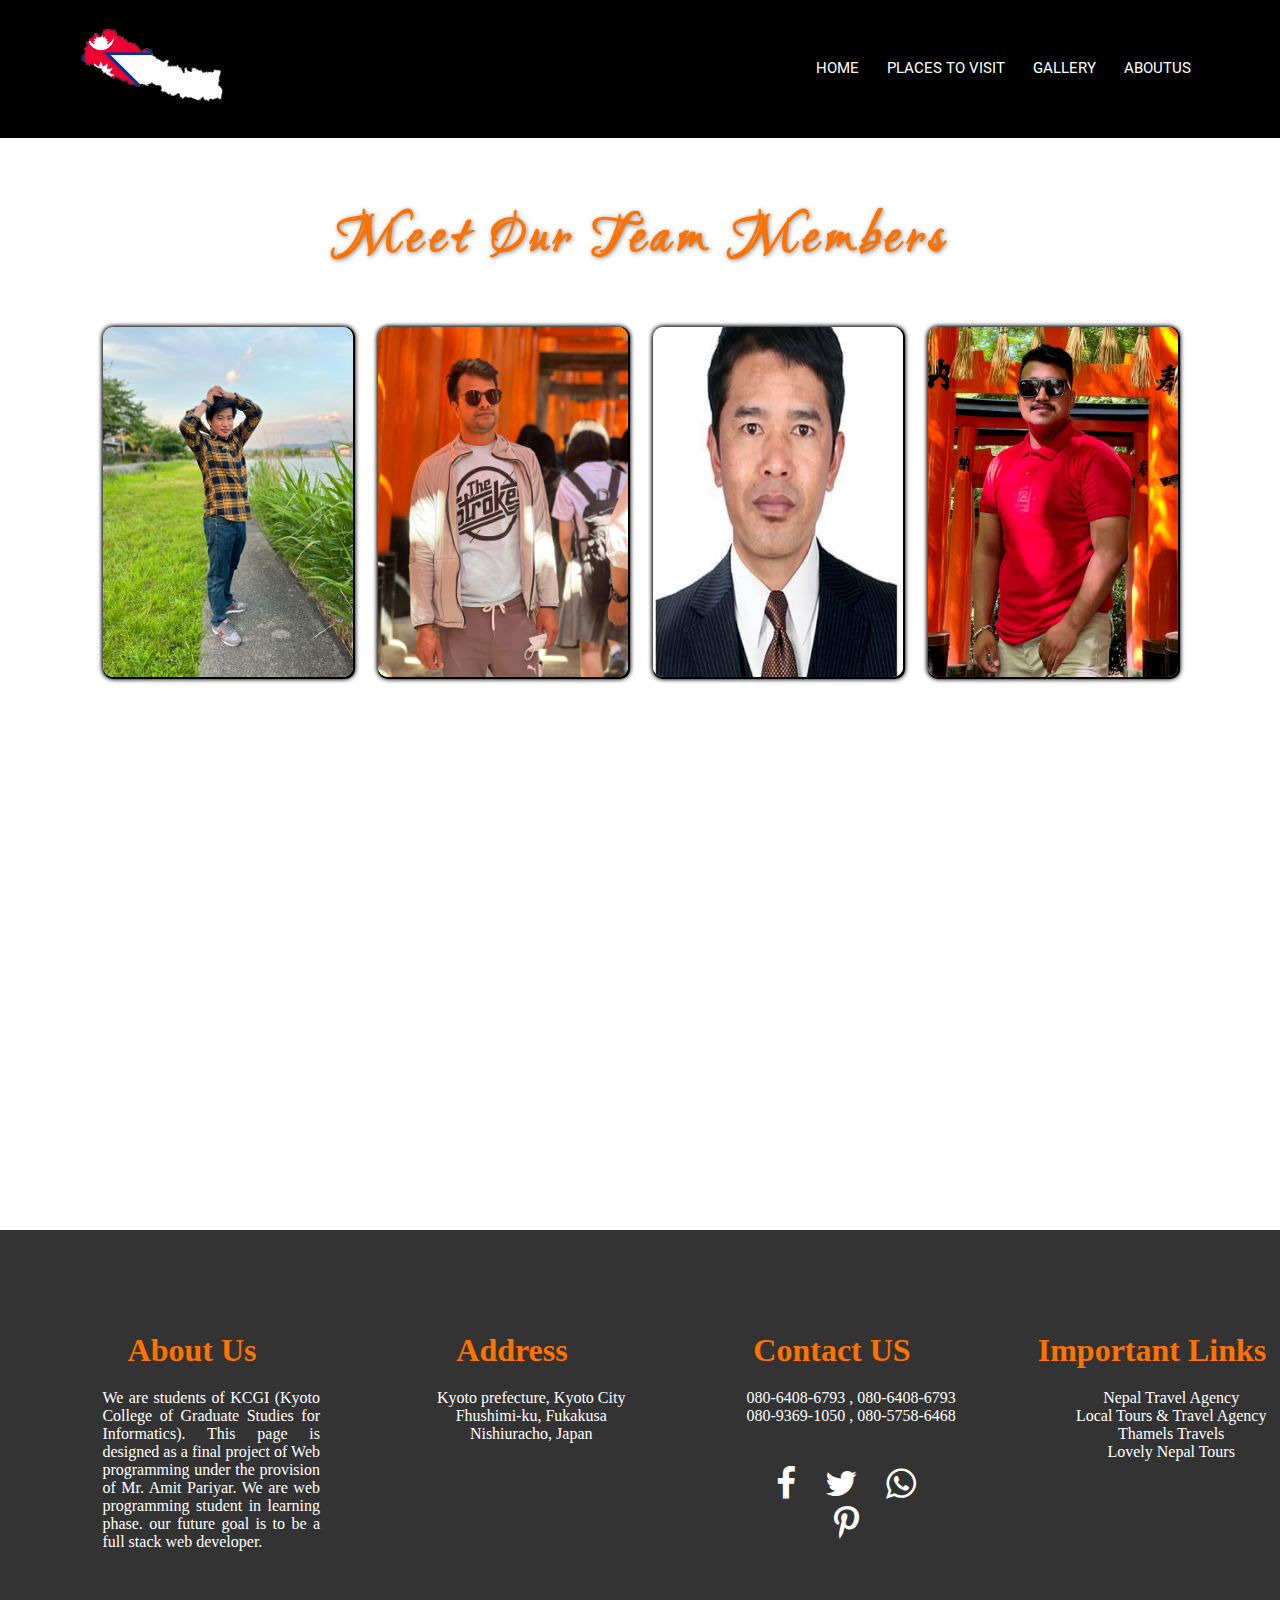
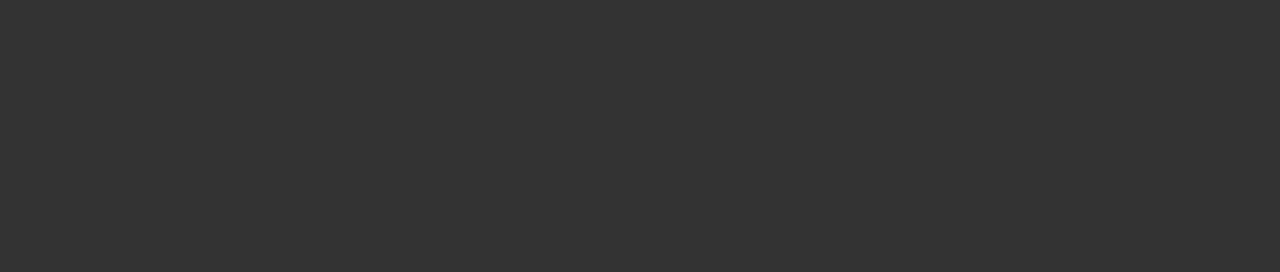
<file: html/about.html>
<!DOCTYPE html>
<html lang="en">

<head>
    <meta charset="UTF-8">
    <meta http-equiv="X-UA-Compatible" content="IE=edge">
    <meta name="viewport" content="width=device-width, initial-scale=1.0">
    <title> Tourism | Nepal </title>
    <link rel="stylesheet" href="../css/style.css">
<link rel="stylesheet" href="https://stackpath.bootstrapcdn.com/font-awesome/4.7.0/css/font-awesome.min.css">
</head>

<body>
    <section class="header-1">
        <nav>
            <a href="../index.html"> <img src="../image/logo.png" /></a>
            <div class="nav_links" id="navlink">
                <i class="fa fa-times" onclick="hidemenu()"> </i>

                <ul>
                    <li> <a href="../index.html">Home</a></li>
                    <li> <a href="place.html"">Places To Visit</a></li>
                    <li> <a href="gallery.html">Gallery</a></li>
                    <li> <a href="about.html">AboutUs</a></li>
                </ul>
            </div>
            <i class="fa fa-bars" onclick="showmenu()"></i>

        </nav>
    </section>

        <section id="about">
            <h1 class="head_1">Meet Our Team Members</h1>
            <div class="about_row">
    
                <!-- First flip Box -->
    
                <div class="flip">
                    <div class="box_front">
                        <img src="../image/ghan.jpg" alt="" />
                    </div>
    
                    <div class="box_back">
                        <h1 class="heading1"> M22W0435</h1>
                        <h2> Thapa Ghan Bahadur</h2>
                        <h2> KCGI</h2>
    
                        <p>
                            <span class="team">Team Leader</span> </b><br><br> Graphic | WEB Designer <br>
                            Contact: 080-6408-6793 <br>
                            E-mail: thapaghan2021@gmail.com<br>
                            Shuklagandaki-11, Tanahun, Nepal
                        </p>
                    </div>
                </div>
    
                <!-- Second flip Box -->
    
                <div class="flip">
                    <div class="box_front">
                        <img src="../image/madhav.jpg" alt="" />
                    </div>
    
                    <div class="box_back">
                        <h1 class="heading_1"> M22W0217</h1>
                        <h2> Pandey Madhav Prasad</h2>
                        <h2> KCGI</h2>
    
                        <p>
                            <span class="team">Team Co-Leader</span> </b><br><br> WEB Designer <br>
                            Contact: 080-9369-1050 <br>
                            E-mail: madhav.pandey123@gmail.com<br>
                            Chhatradev - 6, Arghakhanchi, Nepal
                        </p>
                    </div>
                </div>
    
                <!-- Third flip Box -->
    
                <div class="flip">
                    <div class="box_front">
                        <img src="../image/tom.jpeg" alt="" />
                    </div>
    
                    <div class="box_back">
                        <h1 class="heading_1"> M22W0286</h1>
                        <h2> Gurung Tom Prasad</h2>
                        <h2> KCGI</h2>
    
                        <p>
                            <span class="team"> Team Member </span> </b><br><br> WEB Designer <br>
                            Contact: 080- 6408-7322<br>
                            E-mail: tomgurung066@gmail.com<br>
                            Khwolathar-5, Lamjung, Nepal
                        </p>
                    </div>
                </div>
    
                <!-- fourth flip Box-->
    
                <div class="flip">
                    <div class="box_front">
                        <img src="../image/sunil.jpg" alt="" />
                    </div>
    
                    <div class="box_back">
                        <h1 class="heading_1"> M22W0243</h1>
                        <h2> Sunil Adhikari</h2>
                        <h2> KCGI</h2>
    
                        <p>
                            <span class="team">Team Member</span> </b><br><br> WEB Designer <br>
                            Contact: 080-5758-6468 <br>
                            E-mail: suneeladhikari123@gmail.com<br>
                            Sitapaila Ramkot-7,Kathmandu, Nepal
                        </p>
                    </div>
                </div>
    
            </div>
        </section>
    
    <!-- For Footer -->
<section id="footer">
    <div class="footerrow">
    <div class="foot"> <h1>About Us </h1>
    <p class="para">
            We are students of KCGI (Kyoto College of Graduate Studies for Informatics).
        This page is designed as a final project of Web programming under the provision of Mr. Amit Pariyar.
        We are web programming student in learning phase. our future goal is to be a full stack web developer.  
    </p>
    
    
    </div>
    <div class="foot"> 
        <h1>Address</h1>
    <p> 
        Kyoto prefecture, Kyoto City <br>
        Fhushimi-ku, Fukakusa Nishiuracho, Japan
    </p>
    </div>
    <div class="foot"> <h1> Contact US </h1> 
    <p> 
        080-6408-6793 , 080-6408-6793 <br>
        080-9369-1050 , 080-5758-6468
    </p>
     <p class="social"> 
        <i class="fa fa-facebook"></i>
        <i class="fa fa-twitter"></i>
        <i class="fa fa-whatsapp"></i>
        <i class="fa fa-pinterest-p"></i>
     </p>
    </div>
    <div class="foot">
        <h1> Important Links </h1>
        <p>
        <a href=" https://www.plannepal.com"> Nepal Travel Agency</a> <br>
       <a href="  https://www.nepaltourstravel.com"> Local Tours & Travel Agency</a><br>
        <a href=" https://www.thameltravel.com"> Thamels Travels</a><br>
        <a href=" https://www.lovelynepaltours.com"> Lovely Nepal Tours</a>
    </p>
    </div>
</div>
</section>

<script>
    var navlinks=document.getElementById("navlink");
    function showmenu(){
        navlink.style.right="0";
    }
    function hidemenu(){
        navlink.style.right="-210px";
    }
</script>

</body>

</html>
</file>
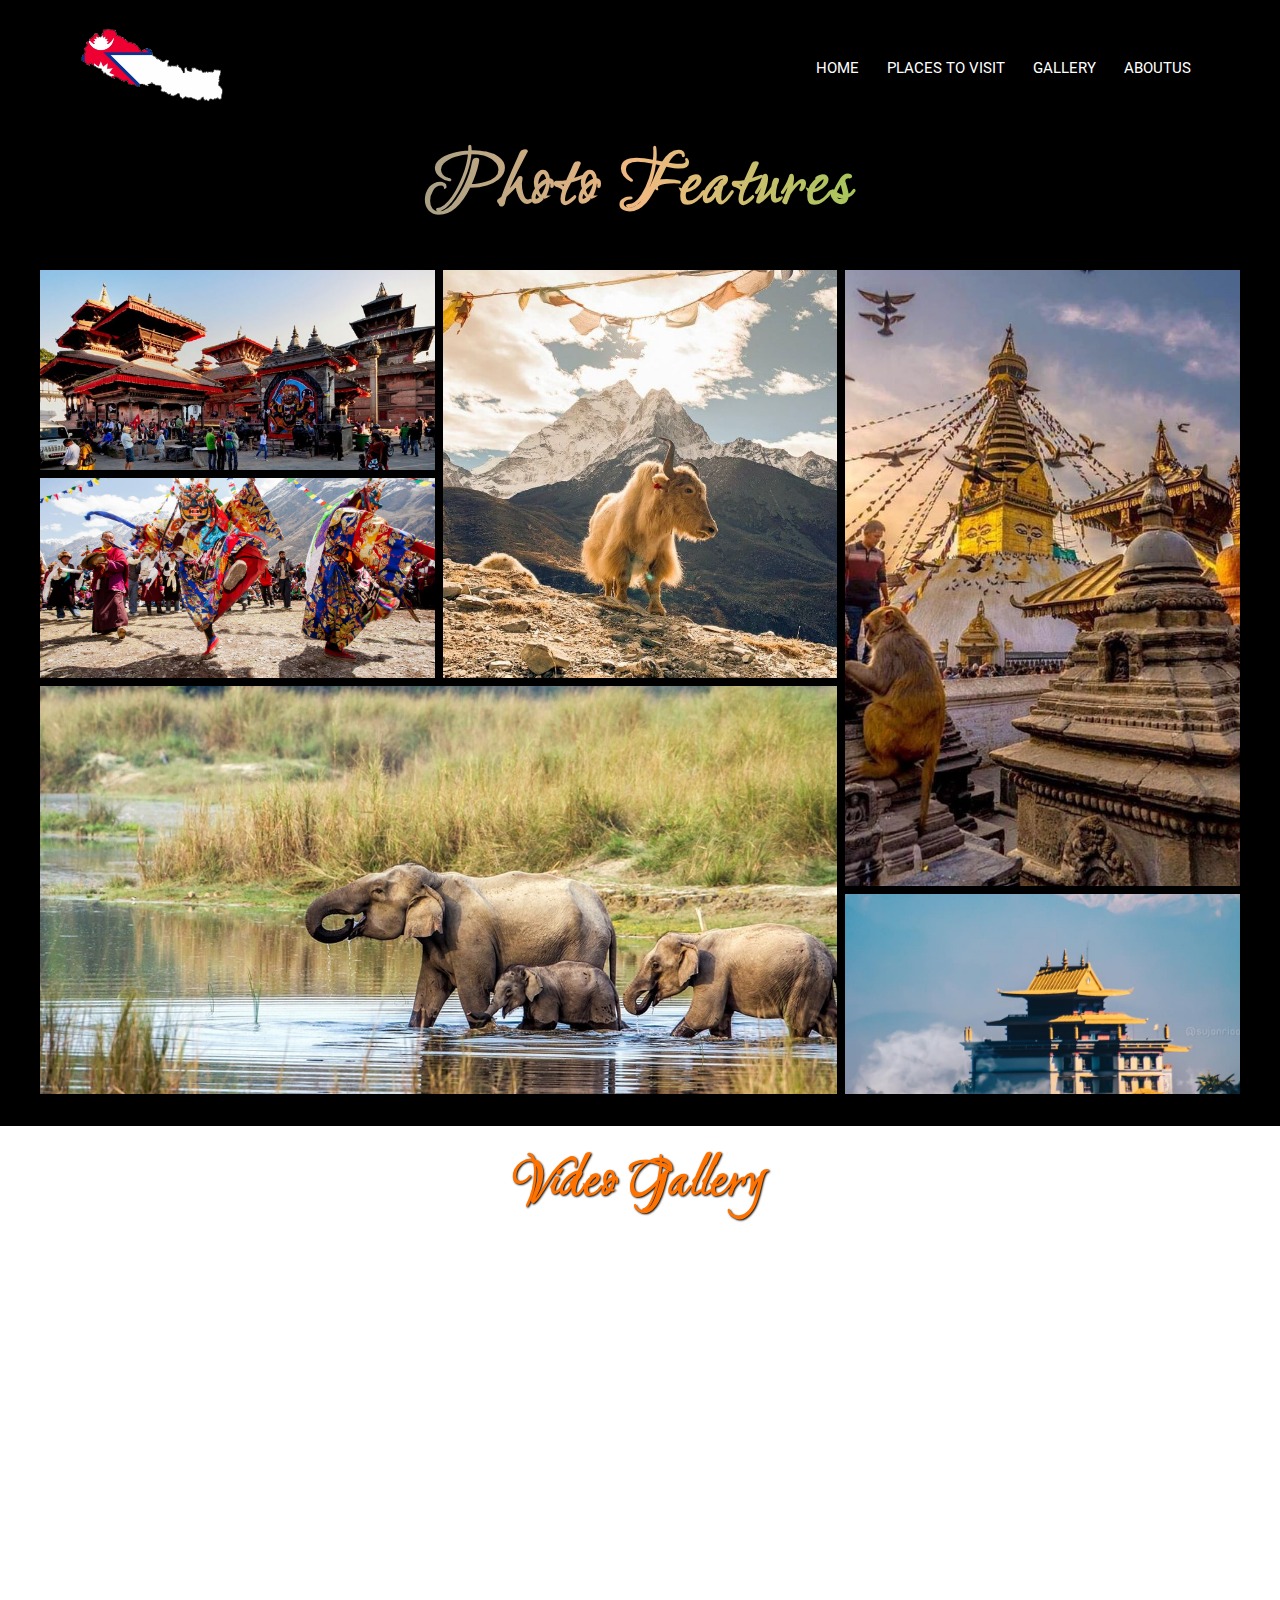
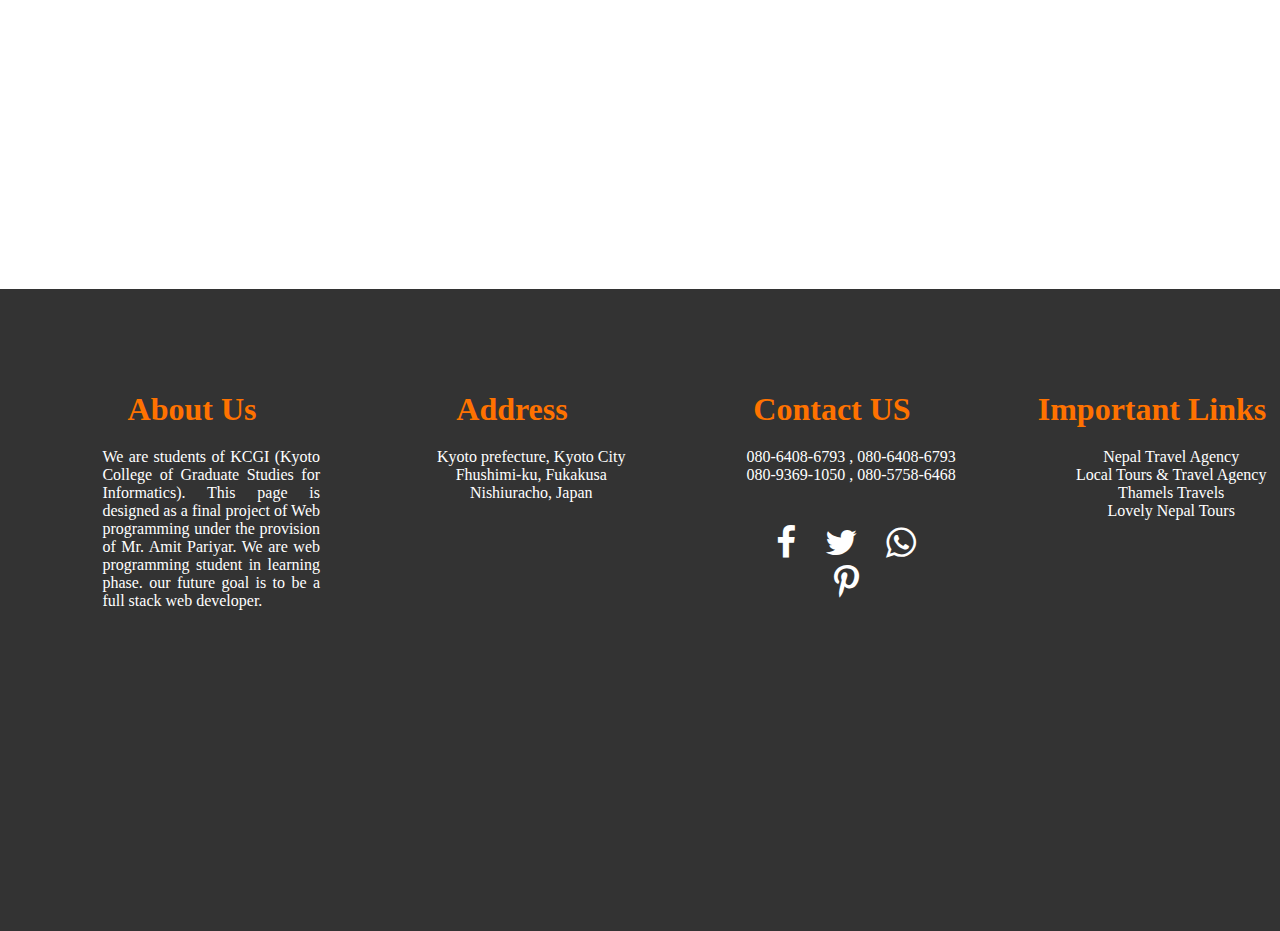
<file: html/gallery.html>
<!DOCTYPE html>
<html lang="en">

<head>
    <meta charset="UTF-8">
    <meta http-equiv="X-UA-Compatible" content="IE=edge">
    <meta name="viewport" content="width=device-width, initial-scale=1.0">
    <title> Tourism | Nepal|Gallery </title>
    <link rel="stylesheet" href="../css/style.css">
<link rel="stylesheet" href="https://stackpath.bootstrapcdn.com/font-awesome/4.7.0/css/font-awesome.min.css">
</head>

<body>
    <section class="header">
        <nav>
            <a href="../index.html"> <img src="../image/logo.png" /></a>
            <div class="nav_links" id="navlink">
                <i class="fa fa-times" onclick="hidemenu()"> </i>

                <ul>
                    <li> <a href="../index.html">Home</a></li>
                    <li> <a href="place.html">Places To Visit</a></li>
                    <li> <a href="gallery.html">Gallery</a></li>
                    <li> <a href="about.html">AboutUs</a></li>
                </ul>
            </div>
            <i class="fa fa-bars" onclick="showmenu()"></i>

        </nav>

         <div class="text">
            <h1> Photo Features </h1>
        </div>
        <div class="wrapper">
        
            <div class="gallery">
                <div class="gallery__item gallery__item--1">
                    <a href="#" class="gallery__link">
                        <img src="../image/darbar.jpg" class="gallery__image" />
                        <div class="gallery__overlay">
                            <span>Durbar Square</span>
        
                        </div>
                    </a>
                </div>
                <div class="gallery__item gallery__item--2">
                    <a href="#" class="gallery__link">
                        <img src="../image/1.jpeg" class="gallery__image" />
                        <div class="gallery__overlay">
                            <span>Cultural Dance</span>
                        </div>
                    </a>
                </div>
                <div class="gallery__item gallery__item--3">
                    <a href="#" class="gallery__link">
                        <img src="../image/v1.jpeg" class="gallery__image" />
                        <div class="gallery__overlay">
                            <span>Yak in the Himalaya</span>
                        </div>
                    </a>
                </div>
                <div class="gallery__item gallery__item--4">
                    <a href="#" class="gallery__link">
                        <img src="../image/v2.jpeg" class="gallery__image" />
                        <div class="gallery__overlay">
                            <span>Swoyambhu Nath</span>
                        </div>
                    </a>
                </div>
                <div class="gallery__item gallery__item--5">
                    <a href="#" class="gallery__link">
                        <img src="../image/chtwan.jpg" class="gallery__image" />
                        <div class="gallery__overlay">
                            <span>Elephants in a field</span>
                        </div>
                    </a>
                </div>
                <div class="gallery__item gallery__item--6">
                    <a href="#" class="gallery__link">
                        <img src="../image/kapan.jpeg" class="gallery__image" />
                        <div class="gallery__overlay">
                            <span>Kapan Monastry</span>
                        </div>
                    </a>
                </div>
            </div>
    
        </div>
</section>

<div class="vdo-container">
<div class="text-vdo">
   <h1> Video Gallery </h1>
</div>
<div class="vdo-row">
            
                        <iframe src="https://www.youtube.com/embed/h1qVQdQl2zg" 
                        title="YouTube video player" frameborder="0" 
                        allow="accelerometer; autoplay; clipboard-write; 
                        encrypted-media; gyroscope; picture-in-picture" 
                        allowfullscreen></iframe>
        
            
                        <iframe src="https://www.youtube.com/embed/WnGWfHJQb5U" 
                        title="YouTube video player" 
                        frameborder="0" allow="accelerometer; autoplay; clipboard-write; encrypted-media; 
                        gyroscope; picture-in-picture"
                         allowfullscreen></iframe>
                            
    
                        <iframe  
                        src="https://www.youtube.com/embed/nQmQ9St8cL8" 
                        title="YouTube video player" frameborder="0" 
                        allow="accelerometer; autoplay; clipboard-write; 
                        encrypted-media; gyroscope; picture-in-picture" 
                        allowfullscreen>
                    </iframe>
        
           
        </div>
</div>

   
<!-- For Footer -->
<section id="footer">
    <div class="footerrow">
    <div class="foot"> <h1>About Us </h1>
    <p class="para">
            We are students of KCGI (Kyoto College of Graduate Studies for Informatics).
        This page is designed as a final project of Web programming under the provision of Mr. Amit Pariyar.
        We are web programming student in learning phase. our future goal is to be a full stack web developer.  
    </p>
    
    
    </div>
    <div class="foot"> 
        <h1>Address</h1>
    <p> 
        Kyoto prefecture, Kyoto City <br>
        Fhushimi-ku, Fukakusa Nishiuracho, Japan
    </p>
    </div>
    <div class="foot"> <h1> Contact US </h1> 
    <p> 
        080-6408-6793 , 080-6408-6793 <br>
        080-9369-1050 , 080-5758-6468
    </p>
     <p class="social"> 
        <i class="fa fa-facebook"></i>
        <i class="fa fa-twitter"></i>
        <i class="fa fa-whatsapp"></i>
        <i class="fa fa-pinterest-p"></i>
     </p>
    </div>
    <div class="foot">
        <h1> Important Links </h1>
        <p>
        <a href=" https://www.plannepal.com"> Nepal Travel Agency</a> <br>
       <a href="  https://www.nepaltourstravel.com"> Local Tours & Travel Agency</a><br>
        <a href=" https://www.thameltravel.com"> Thamels Travels</a><br>
        <a href=" https://www.lovelynepaltours.com"> Lovely Nepal Tours</a>
    </p>
    </div>
</div>
</section>




<script>
    var navlinks=document.getElementById("navlink");
    function showmenu(){
        navlink.style.right="0";
    }
    function hidemenu(){
        navlink.style.right="-210px";
    }
</script>

</body>

</html>
</file>
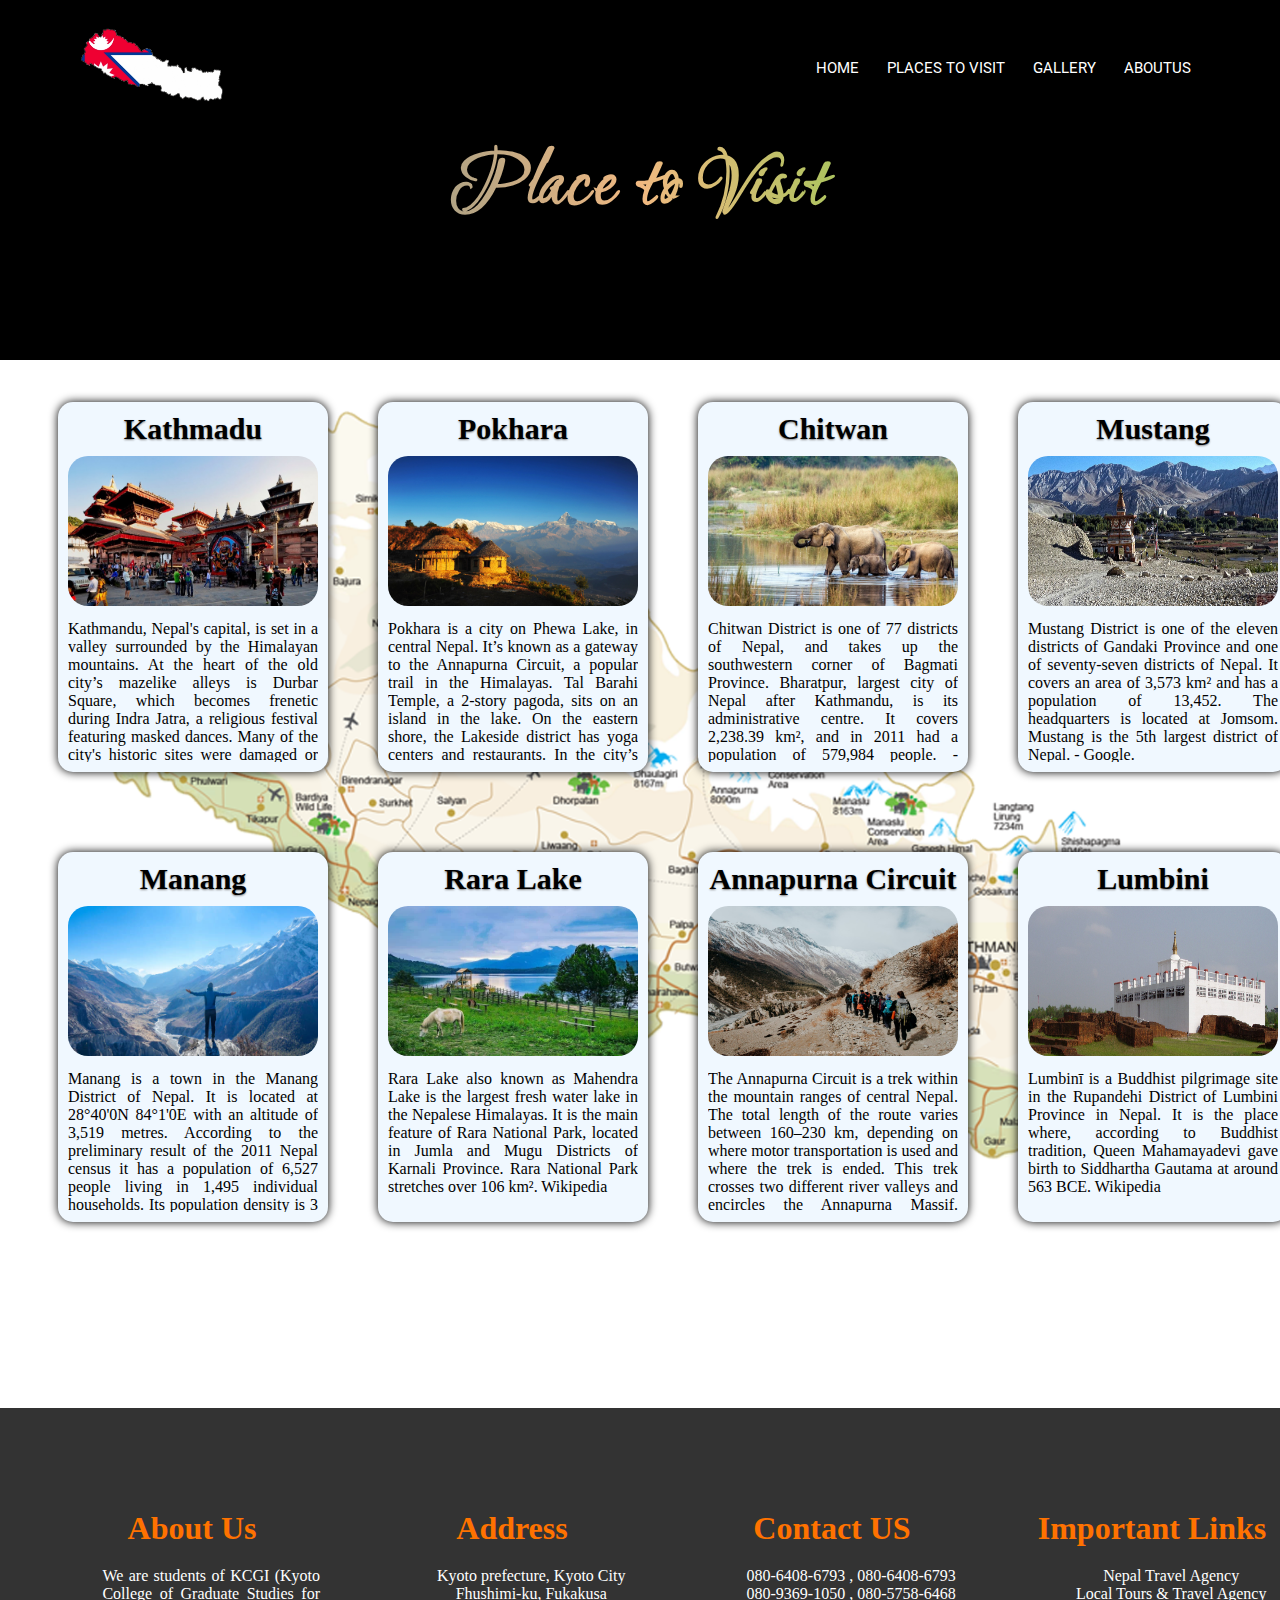
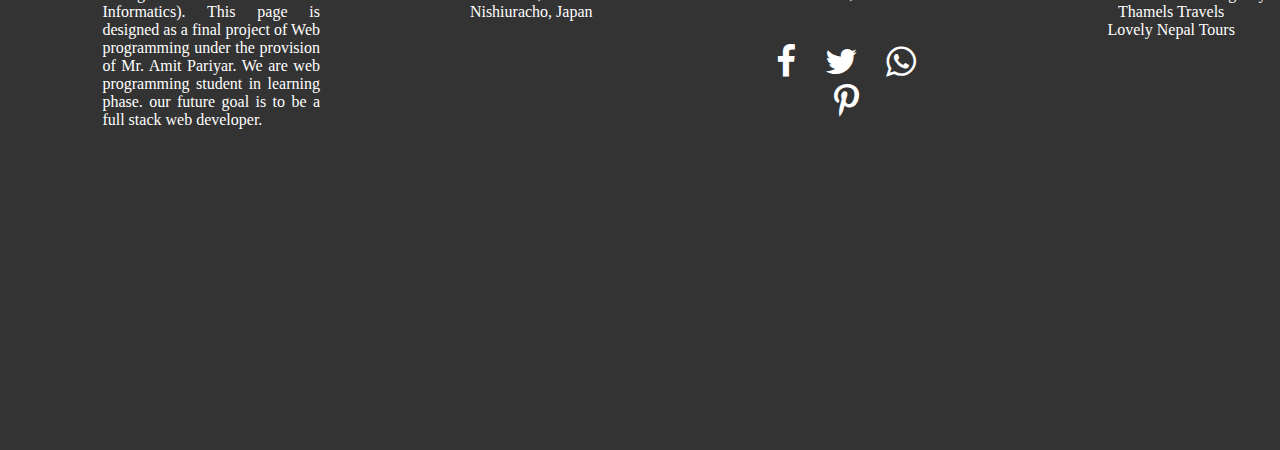
<file: html/place.html>
<!DOCTYPE html>
<html lang="en">

<head>
    <meta charset="UTF-8">
    <meta http-equiv="X-UA-Compatible" content="IE=edge">
    <meta name="viewport" content="width=device-width, initial-scale=1.0">
    <title> Tourism | Nepal </title>
    <link rel="stylesheet" href="../css/style.css">
<link rel="stylesheet" href="https://stackpath.bootstrapcdn.com/font-awesome/4.7.0/css/font-awesome.min.css">
</head>

<body>
    <section class="header-place">
        <nav>
            <a href="../index.html"> <img src="../image/logo.png" /></a>
            <div class="nav_links" id="navlink">
                <i class="fa fa-times" onclick="hidemenu()"> </i>

                <ul>
                    <li> <a href="../index.html">Home</a></li>
                    <li> <a href="place.html">Places To Visit</a></li>
                    <li> <a href="gallery.html">Gallery</a></li>
                    <li> <a href="about.html">AboutUs</a></li>
                </ul>
            </div>
            <i class="fa fa-bars" onclick="showmenu()"></i>

        </nav>


        <div class="text">
            <h1> Place to Visit </h1>
        </div>
    </section>
<!-- Place to Visit-->

<section id="place">
    <div class="grid-container">
        <div class="grid-item">
            <div class="box">
                <h1 class="heading"> Kathmadu </h1>
                <a href="# "><img src="../image/darbar.jpg" alt="" /></a>
                <p> Kathmandu, Nepal's capital, is set in a valley surrounded by the Himalayan mountains. 
                    At the heart of the old city’s mazelike alleys is Durbar Square, which becomes frenetic 
                    during Indra Jatra, a religious festival featuring masked dances. Many of the city's 
                    historic sites were damaged or destroyed by a 2015 earthquake. Durbar Square's palace, 
                    Hanuman Dhoka, and Kasthamandap, a wooden Hindu temple, are being rebuilt. ― Google</p>
            </div>
        </div>
        <div class="grid-item">
            <div class="box">
                <h1 class="heading"> Pokhara</h1>
                <a href="# "><img src="../image/pokhara.jpg" alt="" /></a>
                <p> Pokhara is a city on Phewa Lake, in central Nepal. It’s known as a gateway to the 
                    Annapurna Circuit, a popular trail in the Himalayas. Tal Barahi Temple, a 2-story 
                    pagoda, sits on an island in the lake. On the eastern shore, the Lakeside district 
                    has yoga centers and restaurants. In the city’s south, the International Mountain 
                    Museum has exhibits on the history of mountaineering and the people of 
                    the Himalayas. ― Google</p>
            </div>
        </div>
        <div class="grid-item">
            <div class="box">
                <h1 class="heading"> Chitwan</h1>
                <a href="# "><img src="../image/chtwan.jpg" alt="" /></a>
                <p> Chitwan District is one of 77 districts of Nepal, and takes up the southwestern 
                    corner of Bagmati Province. Bharatpur, largest city of Nepal after Kathmandu, is its 
                    administrative centre. It covers 2,238.39 km², and in 2011 had a population of 579,984 people. - Google</p>
            </div>
        </div>
        <div class="grid-item">
            <div class="box">
                <h1 class="heading"> Mustang</h1>
                <a href="# "><img src="../image/upper.jpeg" alt="" /></a>
                <p> Mustang District is one of the eleven districts of Gandaki Province and one of 
                    seventy-seven districts of Nepal. It covers an area of 3,573 km² and has a 
                    population of 13,452. The headquarters is located at Jomsom. Mustang is the
                     5th largest district of Nepal. - Google.</p>
            </div>
        </div>
        <div class="grid-item">
            <div class="box">
                <h1 class="heading"> Manang</h1>
                <a href="# "><img src="../image/manang.jpeg" alt="" /></a>
                <p> Manang is a town in the Manang District of Nepal. It is 
                    located at 28°40'0N 84°1'0E with an altitude of 3,519 metres. 
                    According to the preliminary result of the 2011 Nepal census 
                    it has a population of 6,527 people living in 1,495 individual 
                    households. Its population density is 3 persons/km². Wikipedia</p>
            </div>
        </div>
        <div class="grid-item">
            <div class="box">
                <h1 class="heading"> Rara Lake</h1>
                <a href="# "><img src="../image/rara.jpeg" alt="" /></a>
                <p> Rara Lake also known as Mahendra Lake is the largest 
                    fresh water lake in the Nepalese Himalayas. It is the main 
                    feature of Rara National Park, located in Jumla and Mugu 
                    Districts of Karnali Province. Rara National Park stretches 
                     over 106 km². Wikipedia
                </p>
            </div>
        </div>
        <div class="grid-item">
            <div class="box">
                <h1 class="heading"> Annapurna Circuit</h1>
                <a href="# "><img src="../image/acircuit.jpeg" alt="" /></a>
                <p> The Annapurna Circuit is a trek within the mountain ranges of central Nepal.
                     The total length of the route varies between 160–230 km, depending 
                     on where motor transportation is used and where the trek is ended. 
                     This trek crosses two different river valleys and encircles 
                     the Annapurna Massif. Wikipedia</p>
            </div>
        </div>
        <div class="grid-item">
            <div class="box">
                <h1 class="heading"> Lumbini </h1>
                <a href="# "><img src="../image/Lumbini.jpeg" alt="" /></a>
                <p> Lumbinī is a Buddhist pilgrimage site in the Rupandehi District of Lumbini Province in Nepal. 
                    It is the place where, according to Buddhist tradition, Queen Mahamayadevi gave birth
                     to Siddhartha Gautama at around 563 BCE. Wikipedia
                </p>
            </div>
        </div>


    </div>
    </section>

    <!-- For Footer -->
<section id="footer">
    <div class="footerrow">
    <div class="foot"> <h1>About Us </h1>
    <p class="para">
            We are students of KCGI (Kyoto College of Graduate Studies for Informatics).
        This page is designed as a final project of Web programming under the provision of Mr. Amit Pariyar.
        We are web programming student in learning phase. our future goal is to be a full stack web developer.  
    </p>
    
    
    </div>
    <div class="foot"> 
        <h1>Address</h1>
    <p> 
        Kyoto prefecture, Kyoto City <br>
        Fhushimi-ku, Fukakusa Nishiuracho, Japan
    </p>
    </div>
    <div class="foot"> <h1> Contact US </h1> 
    <p> 
        080-6408-6793 , 080-6408-6793 <br>
        080-9369-1050 , 080-5758-6468
    </p>
     <p class="social"> 
        <i class="fa fa-facebook"></i>
        <i class="fa fa-twitter"></i>
        <i class="fa fa-whatsapp"></i>
        <i class="fa fa-pinterest-p"></i>
     </p>
    </div>
    <div class="foot">
        <h1> Important Links </h1>
        <p>
        <a href=" https://www.plannepal.com"> Nepal Travel Agency</a> <br>
       <a href="  https://www.nepaltourstravel.com"> Local Tours & Travel Agency</a><br>
        <a href=" https://www.thameltravel.com"> Thamels Travels</a><br>
        <a href=" https://www.lovelynepaltours.com"> Lovely Nepal Tours</a>
    </p>
    </div>
</div>
</section>


<script>
    var navlinks=document.getElementById("navlink");
    function showmenu(){
        navlink.style.right="0";
    }
    function hidemenu(){
        navlink.style.right="-210px";
    }
</script>

</body>

</html>
</file>
<file: css/style.css>
@font-face{
    font-family: 'Carter';
    src: url(../fonts/Carter.ttf);
    }
    @font-face{
        font-family: 'julee';
        src: url(../fonts/Julee.ttf);
        }
        @font-face{
            font-family: 'caveat';
            src: url(../fonts/Caveat.ttf);
            }
            @font-face{
                font-family: 'ruthie';
                src: url(../fonts/Ruthie.ttf);
                }
                @font-face{
                    font-family: 'roboto';
                    src: url(../fonts/Roboto.ttf);
                    }
    

*{
    margin: 0;
    padding: 0;
}

.header{
    min-height: 100vh;
    width: 100%;
    background: black;
    background-position: center;
    background-size: cover;
    position: relative;
}
nav{
    display: flex;
    padding: 2% 6%;
    justify-content: space-between;
    align-items: center;
}
nav img{
    width: 150px;
}
.nav_links{
    flex: 1;
    text-align: right;
}

.nav_links ul li{
    list-style: none;
    display: inline-block;
    padding: 8px 12px;
    position: relative;
}
.nav_links a{
    color: white;
    text-decoration: none;
    font-size: 15px;
    font-family: 'Roboto',sans-serif;
    text-transform: uppercase;
}
.nav_links ul li::after{
    content: '';
    width: 0%;
    height: 2px;
    background: darkorange;
    display: block;
    margin: auto;
    transition: 0.5s;
    
}
.nav_links ul li:hover::after {
    width: 100%;
}
.container{
    width: 100%;
    height: 75vh;
    position:absolute;
    overflow: hidden;
    display: flex;
    justify-content:center;
    align-items: center;
}
.container video{

    position: absolute;
    top: 0%;
    left: 0;
    width: 100%;
    height: 100%;
    object-fit: cover;
}

.text_box{
    position:absolute;
    top: 0%;
    left: 0%;
    height: 100%;
    width: 100%;
    background:white;
    text-align: center;
    font-size: 250px;
    font-weight: 900;
    color: black;
    font-family: 'carter',sans-serif;
    mix-blend-mode: screen;
    letter-spacing: 40px;
}
.text{
     color:white;
     font-family:'ruthie',sans-serif;
    font-size: 40px;
    text-align: center;
    letter-spacing: 2px;
    background: 
    linear-gradient(85deg,rgb(23, 110, 139),rgb(241, 185, 129),rgb(18, 219, 18));
    -webkit-background-clip:text;
     color:transparent;
}
.text-1{
     color:black;
     font-family:'ruthie',sans-serif;
    font-size: 50px;
    text-align: center;
    margin-top: -100px;
}

nav .fa{
    display: none;
   
}

.wrapper {
    max-width: 75rem;
    padding: 2rem;
    margin: 0 auto;
}




/* Gallery */
.gallery {
    display: grid;
    grid-template-columns: repeat(3, 1fr);
    grid-template-rows: repeat(4, 12.5rem);
    gap: .5rem;
}

/* Gallery Layout */
.gallery__item--1 {
    grid-column: 1 / span 1;
    grid-row: 1 / span 1;
}

.gallery__item--2 {
    grid-column: 1 / span 1;
    grid-row: 2 / span 1;
}

.gallery__item--3 {
    grid-column: 2 / span 1;
    grid-row: 1 / span 2;
}

.gallery__item--4 {
    grid-column: 3 / span 1;
    grid-row: 1 / span 3;
}

.gallery__item--5 {
    grid-column: 1 / span 2;
    grid-row: 3 / span 2;
}

.gallery__item--6 {
    grid-column: 3 / span 1;
    grid-row: 4 / span 1;
}

/* Gallery Link */
.gallery__link {
    position: relative;
    display: block;
    width: 100%;
    height: 100%;
    overflow: hidden;
}

/* Gallery Link Overlay */
.gallery__overlay {
    position: absolute;
    top: 0;
    bottom: 0;
    left: 0;
    right: 0;

    display: flex;
    flex-direction: column;
    align-items: center;
    justify-content: center;

    background: rgba(0, 0, 0, 0.4);
    font-size: 1.5rem;
    color: #fff;
    font-weight: 700;
    text-transform: uppercase;

    opacity: 0;
    pointer-events: none;
    transition: opacity .2s;
}

.gallery__link:hover .gallery__overlay {
    opacity: 1;
}

/* Gallery Overlay Text */
.gallery__overlay span {
    position: relative;
    line-height: 3rem;
}

.gallery__overlay span:before,
.gallery__overlay span:after {
    content: '';
    position: absolute;
    height: 2px;
    width: 0;
    background: #fff;
    transition: width .3s ease-out .2s;
}

.gallery__overlay span:before {
    top: 0;
    left: 0;
}

.gallery__overlay span:after {
    bottom: 0;
    right: 0;
}

.gallery__link:hover .gallery__overlay span:before,
.gallery__link:hover .gallery__overlay span:after {
    width: 100%;    
}


/* Gallery Image */
.gallery__image {
    width: 100%;
    height: 100%;
    object-fit: cover;
    transform: scale(1.05);
    transition: 
        transform .5s,
        filter .5s;
}
.vdo-row{
    width: 100%;
    height: 60vh;
    display: flex;
    flex-direction: row;
    align-items: center;
    align-content: space-around;
   flex-wrap: wrap;
   column-gap: 20px;
   margin-left: 10px;
    
}
.text-vdo{
    font-family: ruthie,sans-serif;
    text-align: center;
    margin-top: 20px;
    font-size: 30px;
    color: #ff7200;
    text-shadow: 1px 1px 2px black;

}

iframe{
    
    width: 450px;
    height: 300px;
    transition: 1s;

}

iframe:hover{
    transform: scale(1.1);
}


/*place to visit */

.head {

    margin-top: 5%;
    font-family: ruthie, sans-serif;
    font-size: 90px;
    color: black;
    letter-spacing: 5px;
    text-shadow: 1px 1px 2px black;
    text-align: center;
}

.grid-container {
    width: 100%;
    height: 100vh;
    display: grid;
    grid-template-columns: 25% 25% 25% 25%;
    grid-template-rows: 450px 450px;
    padding: 10px;
   background:url(../image/nepal.png);
    background-size: cover;
    background-repeat: no-repeat;
}

.heading {
    font-size: 30px;
    text-shadow: 0 1px 2px grey;

}

.box {
    display: flex;
    flex-direction: column;
    width: 250px;
    height: 350px;
    align-items: center;
    text-align: justify;
    padding: 10px;
    box-shadow: 0 0 10px rgb(0, 0, 0);
    border-radius: 15px;
    background-color: aliceblue;
    background-size: 100% 200%;
    transition: all.8s;
    
    transition: 1s;
    margin-top: 10%;
    margin-left: 15%;

}
.box p{
    overflow: scroll;
}
.box:hover {
    background-position: left bottom;
    color: black;
    border: none;
    box-shadow: 0 0 20px rgb(255, 45, 45);
    transform: scale(1.1);
}

.box img {
    width: 250px;
    height: 150px;
    padding: 10px;
    border-radius: 30px;
}

.header-place{
width: 100%;
height: 40vh;
background: black;
}


/*About Us*/
#about{
    margin-top:5%;
    width: 100%;
    height: 100vh;
    display: flex;
    flex-direction: column;
    align-items: center;
    align-content: space-around;
    
}

.head_1{
    font-family: ruthie,sans-serif;
    font-size: 60px;
    color:#ff7200;
    letter-spacing: 5px;
    text-shadow: 1px 1px 5px grey;
}
.heading_1{
    font-size: 30px;
    text-shadow:0 1px 2px grey;

}
.header-1{
    background: black;
}

.about_row{
    display: flex;
    flex-wrap: wrap;
    align-items: center;
    align-content: space-around;
    column-gap: 25px;
    margin-top: 50px;

}


.flip{
    height: 340px;
    width: 250px;
    position: relative;
    transition: all 1s linear;
    transform-style:preserve-3d;
    perspective: 1000px;
    
}
.box_front,.box_back{
    width: 250px;
    height: 350px;
    border-radius: 10px;
    position: absolute;
    box-shadow: 0 0 5px rgb(0, 0, 0);

}
.box_front{
    display: flex;
    flex-direction: column;
    background: white;
    z-index: 2;
    backface-visibility: hidden;
    align-content: center;
    align-items: center;
}
.box_front img{
    width: 100%;
    height: 100%;
    border-radius: 10px;
    overflow: hidden;
}

.box_back{
    display: flex;
    flex-direction: column;
    background:black;
    z-index: 1;
    transform: rotateY(180deg);
    color: white;
    text-align: justify;
    padding: 1px;
}
.flip:hover {
    transform: rotateY(180deg);
}

.box_back h1{
    margin-top: 30px;
    color: white;
    font-family: 'Trebuchet MS',sans-serif;
    font-size: 20px;
    text-align: center;
    letter-spacing: 1px;
    text-transform: uppercase;
    

}
.box_back h2{
    color: white;
    text-align: center;
    font-family: 'Trebuchet MS',sans-serif;
    font-size: 20px;
    letter-spacing: 1px;
    text-transform: uppercase;
}
   
.box_back p{
    margin-top: 50px;
    color: white;
    font-family: 'Trebuchet MS',sans-serif;
    font-size: 15px;
    text-align: center;
    line-height: 20px;
}
.team{
    font-family:caveat;
    color: #ff7200;
    font-size: 30px;
    font-weight: 400px;
    text-shadow: 0px 0px 5px black;

}


/* for footer */
#footer{
    width: 100%;
    height: 60vh;
    
}

.footerrow{
    margin-top: 10%;
    display: flex;
    flex-direction: row;
    flex-wrap: wrap;
    justify-content: space-around;
    align-items: center;
    flex-wrap: wrap;
    box-sizing: border-box;
    background-color: rgba(0, 0, 0, 0.8);
    color: white;
}

.intro{
    width: 20%;
    height: 60vh;
  margin-top: 8%;
  margin-left: 5%;
    }

    .foot{
    margin-top: 8%;
    width: 20%;
    height: 60vh;
    margin-left: 5%;
}
.foot h1{
    text-align: center;
    color: #ff7200;
}
.foot .para{
    text-align: justify;

}
.foot p{
    text-align: center;
    align-content: center;
    margin-left: 15%;
    margin-top: 20px;

}    


.social{
    padding: 20px;
    letter-spacing: 10px;
    font-size: 35px;
    align-items: center;
    transition: 3s ease-in-out;
}

.social i:hover{
    transform: scale(1.5);
    cursor: pointer;
    text-shadow: #ff7200;
}

.foot a{
    text-decoration: none;
    color: white;
}


@media(max-width:700px){
   
    nav img{
        width: 50px;
    }
    .text{
        font-size: 15px;
        margin-top: 10%;
    }

    .container video{

        position: absolute;
        top: 10%;
        width: 100%;
        height: 60%;
        object-fit: cover;}

    .text_box{
        font-size:75px;
        margin-top: 20%;
        letter-spacing: 10px;
    }
    .nav-links ul li{
        display: block;
    }

    .text-1{
    font-size: 10px;
    margin-top: 10px;
    }
    .header{
        min-height: 100vh;
    }
    .nav_links {
    position: absolute;
    background: #f44336;
    height:50vh;
    width: 210px;
    top: 0;
    right: -210px;
    text-align: left;
    z-index:2;
    transition: 1s;
    }
nav .fa{
    display: block;
    color: white;
    margin-inline:10px ;
    font-size: 15px;
    cursor: pointer;
}
.nav_links ul{
    padding: 30px;
}

.gallery__link:hover .gallery__image {
    transform: scale(1.2);
    filter: blur(2px);
}

    .wrapper {
        padding: 1rem;
    }

    .gallery {
        grid-template-columns: repeat(2, 1fr);
    }

    /* Gallery Layout */
    .gallery__item--1 {
        grid-column: 1 / span 1;
        grid-row: 1 / span 1;
    }

    .gallery__item--2 {
        grid-column: 1 / span 1;
        grid-row: 2 / span 1;
    }

    .gallery__item--3 {
        grid-column: 2 / span 1;
        grid-row: 1 / span 2;
    }

    .gallery__item--4 {
        grid-column: 1 / span 1;
        grid-row: 3 / span 2;
    }

    .gallery__item--5 {
        grid-column: 2 / span 1;
        grid-row: 3 / span 1;
    }

    .gallery__item--6 {
        grid-column: 2 / span 1;
        grid-row: 4 / span 1;
    }

    .gallery__overlay {
        font-size: 1.25rem;
    }


    .gallery {
        display: block;
    }

    .gallery__item {
        margin: .5rem;
    }

    .gallery__link {
        height: 80vw;
    }

    .gallery__overlay {
        font-size: 1rem;
    }

    .vdo-container{
            background: teal;
          
        }
    
        .vdo-row{
            
            height: auto;
            
        }
    iframe{
    
        width: 350px;
        height: 200px;
        transition: 1s;
        margin-top: 10px;
        box-shadow: 1px 1px 3px;
    }
    .text-vdo{
        
    font-family: ruthie;
    text-align: center;
    font-size: 30px;
    color: white;

    }
    

    /*Place to visit*/
    .header-place{
        height: 20vh;
    }
    .grid-container{
        grid-template-columns: repeat(1, 1fr);
    }
    .grid-container {
        background-size:100%;
        background-repeat: repeat-y;
    }

    .head_1{
        font-size:20px;
        color:black;
    }

    .flip{
        margin: 20px;
        }
    .header-1{
        background:black;
    }
    .about_row{
        margin-left: 15%;
        margin-top: -10px;
    }
    .footerrow{
        margin-top: -10px;
        }

        .foot h1{
            text-align: center;
            color: white;
            font-size: 10px;
        }
        .foot .para{
            text-align: justify;
        
        }
        .foot p{
        
        font-size: 5px;
        
        }    
        
        


    }
</file>
